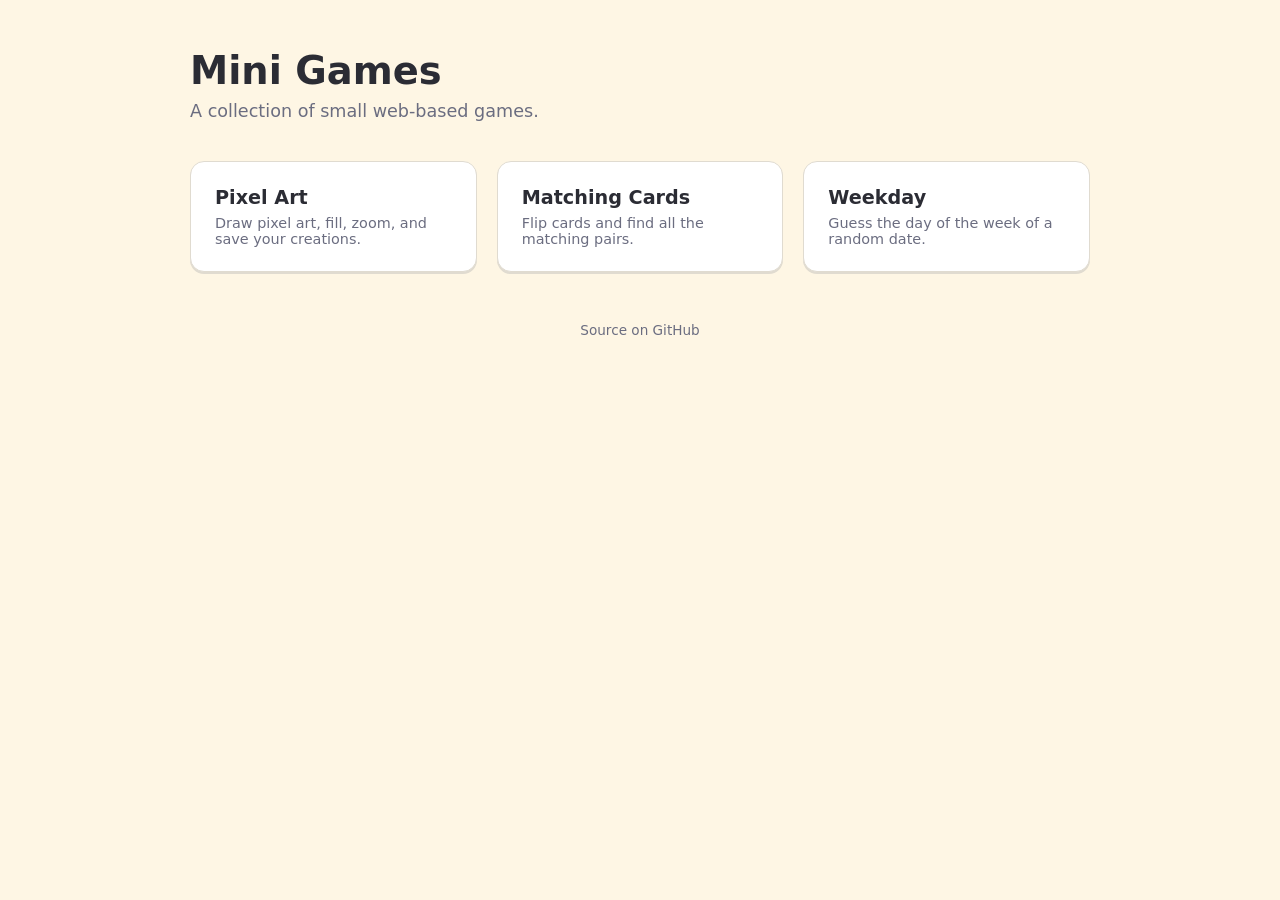
<file: index.html>
<!doctype html>
<html lang="en">
<head>
<meta charset="UTF-8">
<meta name="viewport" content="width=device-width, initial-scale=1.0">
<title>Mini Games</title>
<link rel="stylesheet" href="styles.css">
</head>
<body>
<div class="wrap">
  <h1>Mini Games</h1>
  <p class="intro">A collection of small web-based games.</p>

  <ul class="games">
    <li>
      <a class="game-card" href="./pixel-art">
        <h2>Pixel Art</h2>
        <p>Draw pixel art, fill, zoom, and save your creations.</p>
      </a>
    </li>
    <li>
      <a class="game-card" href="./matching-cards">
        <h2>Matching Cards</h2>
        <p>Flip cards and find all the matching pairs.</p>
      </a>
    </li>
    <li>
      <a class="game-card" href="./weekday">
        <h2>Weekday</h2>
        <p>Guess the day of the week of a random date.</p>
      </a>
    </li>
  </ul>

  <footer class="site-footer">
    <a href="https://github.com/mugnozzo/mini-games">Source on GitHub</a>
  </footer>
</div>
</body>
</html>
</file>
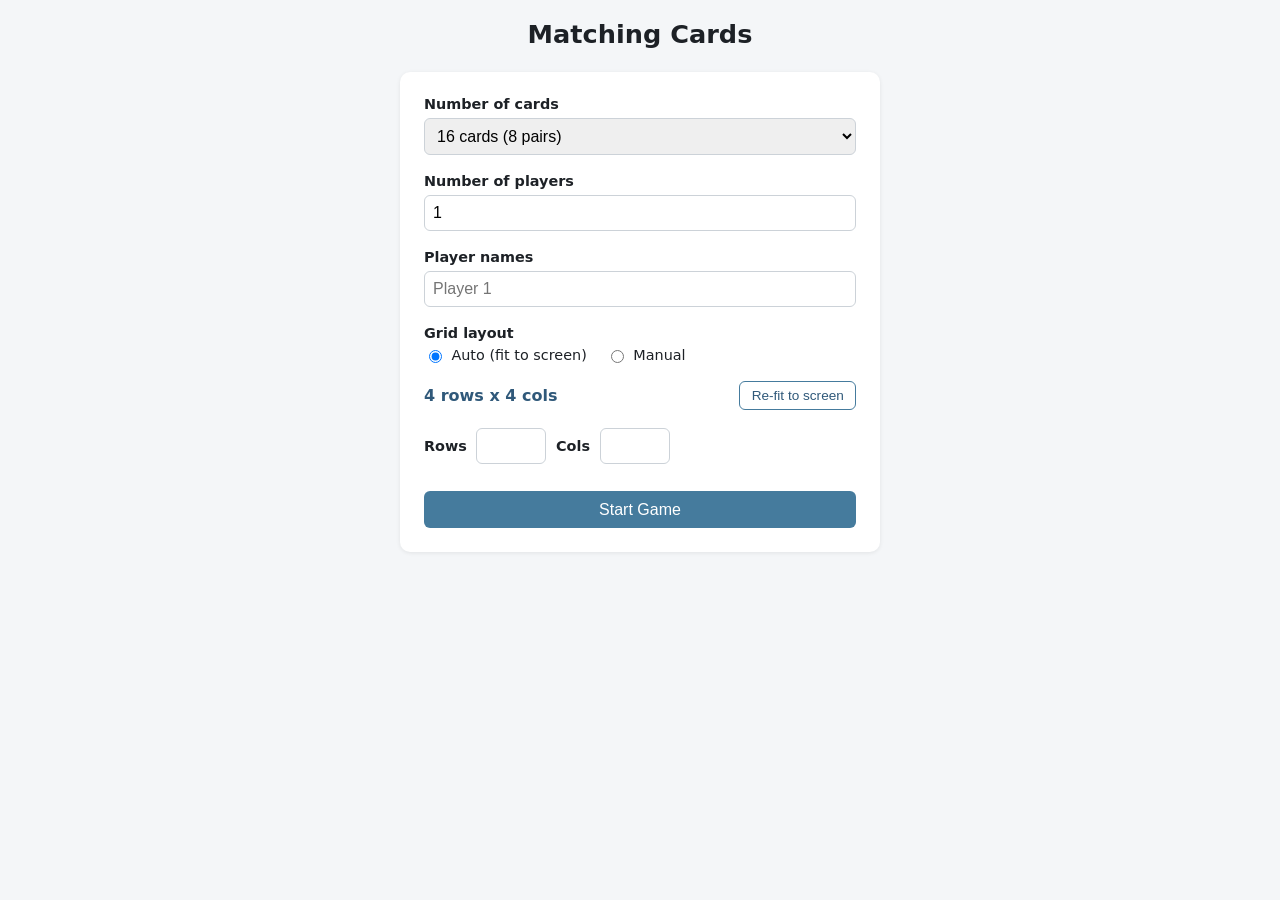
<file: matching-cards/index.html>
<!DOCTYPE html>
<html lang="en">
<head>
<meta charset="UTF-8">
<meta name="viewport" content="width=device-width, initial-scale=1.0">
<title>Matching Cards</title>
<link rel="stylesheet" href="style.css">
</head>
<body>

<header class="app-header">
  <h1>Matching Cards</h1>
</header>

<main>

  <!-- ===== SETUP SCREEN ===== -->
  <section id="setup-screen" class="screen">
    <form id="setup-form">

      <div class="field">
        <label for="cardCountSelect">Number of cards</label>
        <select id="cardCountSelect"></select>
      </div>

      <div class="field">
        <label for="playerCountInput">Number of players</label>
        <input type="number" id="playerCountInput" min="1" max="6" value="1">
      </div>

      <div class="field" id="playerNamesField">
        <label>Player names</label>
        <div id="playerNamesList"></div>
      </div>

      <div class="field">
        <label>Grid layout</label>
        <div class="radio-row">
          <label><input type="radio" name="gridMode" value="auto" checked> Auto (fit to screen)</label>
          <label><input type="radio" name="gridMode" value="manual"> Manual</label>
        </div>
      </div>

      <div class="field" id="autoGridField">
        <span id="autoGridDisplay" class="grid-readout"></span>
        <button type="button" id="refitButton">Re-fit to screen</button>
      </div>

      <div class="field hidden" id="manualGridField">
        <label for="manualRows">Rows</label>
        <input type="number" id="manualRows" min="1">
        <label for="manualCols">Cols</label>
        <input type="number" id="manualCols" min="1">
        <span id="manualGridError" class="error-text"></span>
      </div>

      <button type="submit" id="startGameButton">Start Game</button>
    </form>
  </section>

  <!-- ===== GAME SCREEN ===== -->
  <section id="game-screen" class="screen hidden">
    <div class="game-bar">
      <div id="timerDisplay" class="timer">00:00</div>
      <div id="scoreboard" class="scoreboard"></div>
    </div>
    <div id="game-board" class="game-board"></div>
  </section>

  <!-- ===== END SCREEN ===== -->
  <section id="end-screen" class="screen hidden">
    <h2 id="endTitle"></h2>
    <table id="summaryTable" class="summary-table">
      <thead>
        <tr><th>Player</th><th>Matches</th><th>Wrong tries</th><th>Total tries</th></tr>
      </thead>
      <tbody id="summaryTableBody"></tbody>
    </table>
    <p id="elapsedTimeSummary"></p>
    <button type="button" id="playAgainButton">Play Again</button>
  </section>

</main>

<script defer src="script.js"></script>
</body>
</html>
</file>
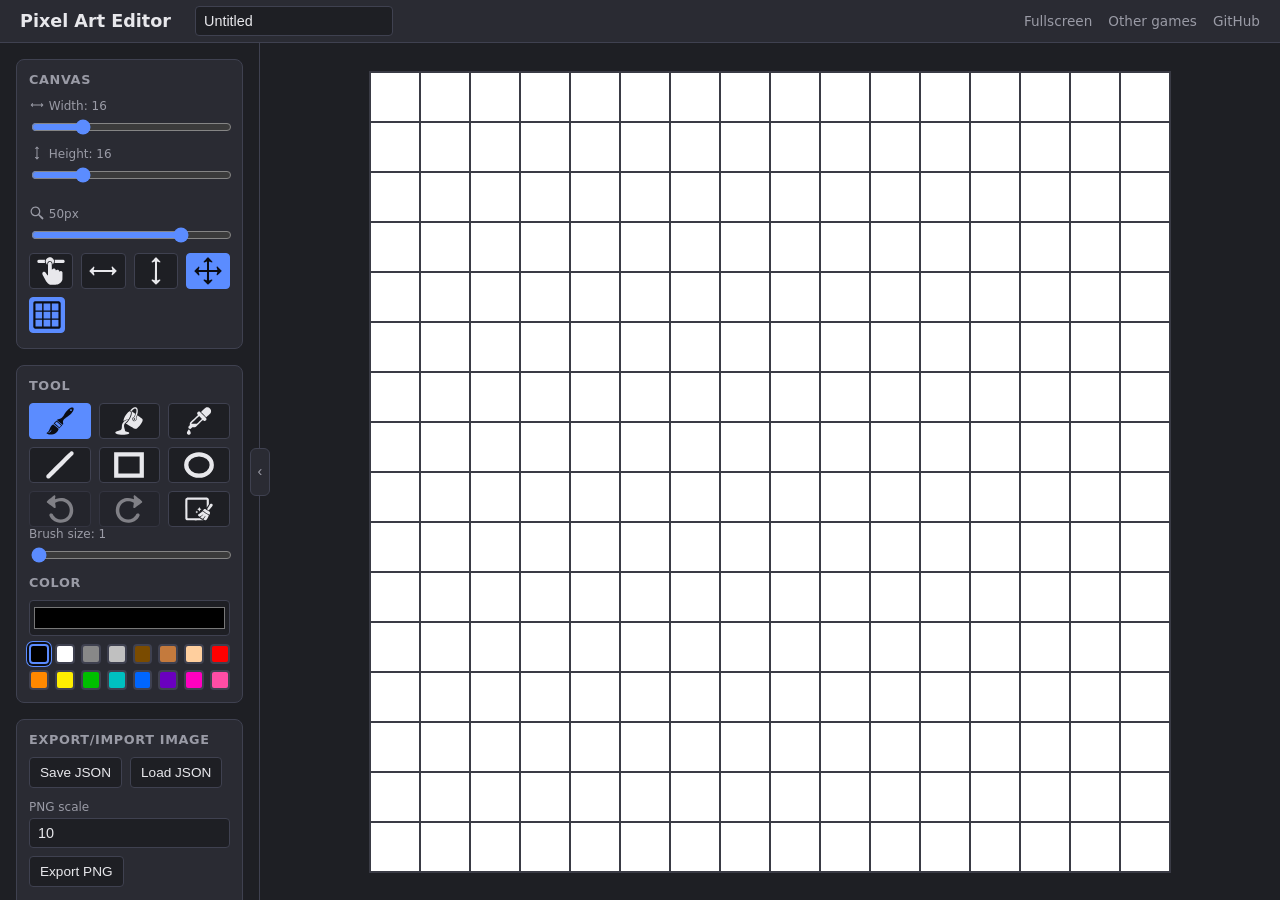
<file: pixel-art/index.html>
<!doctype html>
<html lang="en">
<head>
<meta charset="UTF-8">
<meta name="viewport" content="width=device-width, initial-scale=1.0">
<title>Pixel Art Editor</title>
<link rel="stylesheet" href="styles.css">
</head>
<body>
<div class="app">
  <header class="topbar">
    <h1>Pixel Art Editor</h1>
    <div class="field">
      <input type="text" id="title-input" value="Untitled" maxlength="60" aria-label="Title" placeholder="Title">
    </div>
    <nav class="header-links">
      <button type="button" id="fullscreen-toggle" class="other-games-link link-btn" aria-pressed="false">Fullscreen</button>
      <a class="other-games-link" href="../index.html">Other games</a>
      <a class="other-games-link" href="https://github.com/mugnozzo/mini-games">GitHub</a>
    </nav>
  </header>

  <div class="layout">
    <aside class="sidebar" id="sidebar">
      <section class="panel">
        <h2>Canvas</h2>
        <div class="field-column">
          <div class="field">
            <label for="width-input"><span class="icon icon-fit-width" aria-hidden="true"></span> Width: <span id="width-value">16</span></label>
            <input type="range" id="width-input" min="1" max="64" step="1" value="16">
          </div>
          <div class="field">
            <label for="height-input"><span class="icon icon-fit-height" aria-hidden="true"></span> Height: <span id="height-value">16</span></label>
            <input type="range" id="height-input" min="1" max="64" step="1" value="16">
          </div>
        </div>
        <p class="hint" id="size-hint"></p>
        <div class="field">
          <label for="zoom-slider"><span class="icon icon-zoom" aria-hidden="true"></span> <span id="zoom-value">16px</span></label>
          <input type="range" id="zoom-slider" min="4" max="64" step="1" value="16" aria-label="Zoom, cell size in pixels">
        </div>
        <div class="toolbar" id="zoom-mode-toolbar">
          <button type="button" class="zoom-mode-btn icon-btn" id="zoom-manual-btn" data-mode="manual" aria-pressed="false" title="Manual zoom" aria-label="Manual zoom"><span class="icon icon-manual-slider" aria-hidden="true"></span></button>
          <button type="button" class="zoom-mode-btn icon-btn" id="fit-width-btn" data-mode="fit-width" aria-pressed="false" title="Fit width" aria-label="Fit width"><span class="icon icon-fit-width" aria-hidden="true"></span></button>
          <button type="button" class="zoom-mode-btn icon-btn" id="fit-height-btn" data-mode="fit-height" aria-pressed="false" title="Fit height" aria-label="Fit height"><span class="icon icon-fit-height" aria-hidden="true"></span></button>
          <button type="button" class="zoom-mode-btn icon-btn active" id="fit-contain-btn" data-mode="contain" aria-pressed="true" title="Contain" aria-label="Contain"><span class="icon icon-contain" aria-hidden="true"></span></button>
        </div>
        <button type="button" id="toggle-grid-btn" class="icon-btn toggle-grid-btn active" aria-pressed="true" title="Toggle grid lines" aria-label="Toggle grid lines"><span class="icon icon-toggle-grid" aria-hidden="true"></span></button>
      </section>

      <section class="panel">
        <h2>Tool</h2>
        <div class="toolbar" id="tool-toolbar">
          <button type="button" class="tool-btn icon-btn active" data-tool="paint" aria-pressed="true" title="Paint" aria-label="Paint"><span class="icon icon-brush" aria-hidden="true"></span></button>
          <button type="button" class="tool-btn icon-btn" data-tool="fill" aria-pressed="false" title="Fill" aria-label="Fill"><span class="icon icon-fill" aria-hidden="true"></span></button>
          <button type="button" class="tool-btn icon-btn" data-tool="picker" aria-pressed="false" title="Pick color" aria-label="Pick color"><span class="icon icon-color-picker" aria-hidden="true"></span></button>
          <button type="button" class="tool-btn icon-btn" data-tool="line" aria-pressed="false" title="Line" aria-label="Line"><span class="icon icon-draw-line" aria-hidden="true"></span></button>
          <button type="button" class="tool-btn icon-btn" data-tool="rectangle" aria-pressed="false" title="Rectangle" aria-label="Rectangle"><span class="icon icon-rectangle" aria-hidden="true"></span></button>
          <button type="button" class="tool-btn icon-btn" data-tool="ellipse" aria-pressed="false" title="Ellipse" aria-label="Ellipse"><span class="icon icon-ellipse" aria-hidden="true"></span></button>
          <button type="button" id="undo-btn" class="icon-btn" aria-label="Undo" title="Undo" disabled><span class="icon icon-undo" aria-hidden="true"></span></button>
          <button type="button" id="redo-btn" class="icon-btn" aria-label="Redo" title="Redo" disabled><span class="icon icon-redo" aria-hidden="true"></span></button>
          <button type="button" id="clear-btn" class="icon-btn" title="Clear All" aria-label="Clear All"><span class="icon icon-clear-screen" aria-hidden="true"></span></button>
        </div>
        <div class="field">
          <label for="brush-slider">Brush size: <span id="brush-value">1</span></label>
          <input type="range" id="brush-slider" min="1" max="8" step="1" value="1">
        </div>
        <h2>Color</h2>
        <div class="field">
          <input type="color" id="color-picker" value="#000000">
        </div>
        <div class="swatches" id="swatches"></div>
        <h2 id="used-palette-heading" hidden>Current palette</h2>
        <div class="used-palette" id="used-palette" hidden>
          <div class="swatches" id="used-swatches"></div>
          <button type="button" id="used-palette-toggle" class="palette-toggle" aria-expanded="false" hidden>Expand</button>
        </div>
      </section>

      <section class="panel">
        <h2>Export/import image</h2>
        <div class="toolbar">
          <button type="button" id="save-json-btn">Save JSON</button>
          <button type="button" id="load-json-btn">Load JSON</button>
        </div>
        <input type="file" id="load-json-input" accept=".json,application/json" hidden>
        <p class="hint" id="file-error" role="alert"></p>
        <div class="field">
          <label for="scale-input">PNG scale</label>
          <input type="number" id="scale-input" min="1" max="32" step="1" value="10">
        </div>
        <button type="button" id="export-png-btn">Export PNG</button>
        <h2>Import image</h2>
        <div class="field">
          <label for="import-max-size-input">Max size: <span id="import-max-size-value">64</span></label>
          <input type="range" id="import-max-size-input" min="1" max="64" step="1" value="64">
        </div>
        <button type="button" id="import-image-btn">Import Image</button>
        <input type="file" id="import-image-input" accept="image/*" hidden>
        <p class="hint">Resizes the canvas to fit the image (longer side = max size), then pixelizes it.</p>
        <p class="hint" id="image-error" role="alert"></p>
      </section>
    </aside>

    <button type="button" id="sidebar-toggle" class="sidebar-toggle" aria-expanded="true" aria-controls="sidebar" aria-label="Collapse sidebar">‹</button>

    <main class="canvas-area" id="canvas-area">
      <div id="grid" class="grid" style="--cols: 16;"></div>
    </main>
  </div>
</div>

<script src="js/state.js"></script>
<script src="js/grid.js"></script>
<script src="js/zoom.js"></script>
<script src="js/palette.js"></script>
<script src="js/tools.js"></script>
<script src="js/history.js"></script>
<script src="js/fileio.js"></script>
<script src="js/imageimport.js"></script>
<script src="js/app.js"></script>
</body>
</html>
</file>
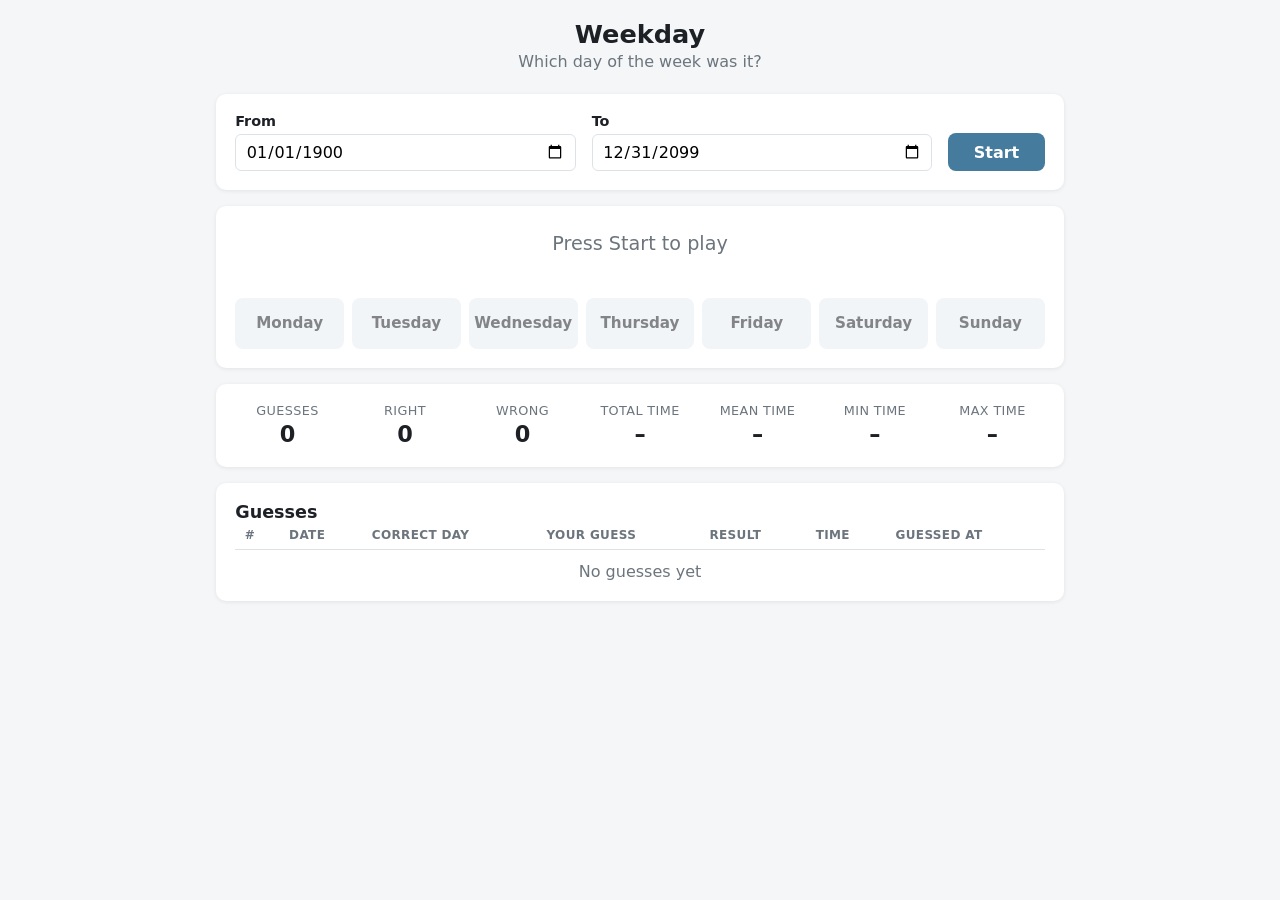
<file: weekday/index.html>
<!DOCTYPE html>
<html lang="en">
<head>
<meta charset="UTF-8">
<meta name="viewport" content="width=device-width, initial-scale=1.0">
<title>Weekday</title>
<link rel="stylesheet" href="style.css">
</head>
<body>

<header class="app-header">
  <h1>Weekday</h1>
  <p class="subtitle">Which day of the week was it?</p>
</header>

<main>

  <!-- ===== SETUP ROW ===== -->
  <section class="panel setup">
    <div class="field">
      <label for="fromDate">From</label>
      <input type="date" id="fromDate">
    </div>
    <div class="field">
      <label for="toDate">To</label>
      <input type="date" id="toDate">
    </div>
    <button type="button" id="startEndButton" class="start">Start</button>
    <button type="button" id="exportButton" hidden>Export JSON</button>
    <span id="rangeError" class="error-text"></span>
  </section>

  <!-- ===== QUESTION ===== -->
  <section class="panel question">
    <div id="dateDisplay" class="date-display">Press Start to play</div>
    <div id="feedback" class="feedback" aria-live="polite"></div>
    <div id="weekdayButtons" class="weekday-buttons"></div>
  </section>

  <!-- ===== STATS ===== -->
  <section class="panel">
    <dl class="stats">
      <div><dt>Guesses</dt><dd id="statGuesses">0</dd></div>
      <div><dt>Right</dt><dd id="statRight">0</dd></div>
      <div><dt>Wrong</dt><dd id="statWrong">0</dd></div>
      <div><dt>Total time</dt><dd id="statTotal">–</dd></div>
      <div><dt>Mean time</dt><dd id="statMean">–</dd></div>
      <div><dt>Min time</dt><dd id="statMin">–</dd></div>
      <div><dt>Max time</dt><dd id="statMax">–</dd></div>
    </dl>
  </section>

  <!-- ===== GUESS LOG ===== -->
  <section class="panel">
    <h2 class="panel-title">Guesses</h2>
    <p id="logRange" class="log-range"></p>
    <div class="table-scroll">
      <table class="log-table">
        <thead>
          <tr><th>#</th><th>Date</th><th>Correct day</th><th>Your guess</th><th>Result</th><th>Time</th><th>Guessed at</th></tr>
        </thead>
        <tbody id="logBody"></tbody>
      </table>
    </div>
    <p id="logEmpty" class="log-empty">No guesses yet</p>
  </section>

</main>

<script defer src="script.js"></script>
</body>
</html>
</file>
<file: styles.css>
:root {
  --bg: #fef6e4;
  --card-bg: #ffffff;
  --text: #2b2c34;
  --text-dim: #6b6d80;
  --border: #e0dbd0;
  --accent: #f582ae;
  --accent-2: #8bd3dd;
}

* {
  box-sizing: border-box;
}

body {
  margin: 0;
  min-height: 100vh;
  font-family: system-ui, -apple-system, "Segoe UI", Roboto, sans-serif;
  background: var(--bg);
  color: var(--text);
  padding: 48px 20px;
}

.wrap {
  max-width: 900px;
  margin: 0 auto;
}

h1 {
  font-size: 2.4rem;
  margin: 0 0 8px;
}

p.intro {
  color: var(--text-dim);
  margin: 0 0 40px;
  font-size: 1.1rem;
}

.games {
  list-style: none;
  margin: 0;
  padding: 0;
  display: grid;
  grid-template-columns: repeat(auto-fill, minmax(220px, 1fr));
  gap: 20px;
}

.games li {
  margin: 0;
}

.game-card {
  display: block;
  background: var(--card-bg);
  border: 1px solid var(--border);
  border-radius: 14px;
  padding: 24px;
  text-decoration: none;
  color: inherit;
  transition: transform 0.15s ease, box-shadow 0.15s ease;
  box-shadow: 0 2px 0 var(--border);
}

.game-card:hover {
  transform: translateY(-3px);
  box-shadow: 0 6px 16px rgba(0, 0, 0, 0.12);
  border-color: var(--accent);
}

.game-card h2 {
  margin: 0 0 6px;
  font-size: 1.2rem;
}

.game-card p {
  margin: 0;
  color: var(--text-dim);
  font-size: 0.9rem;
}

.site-footer {
  margin-top: 48px;
  text-align: center;
}

.site-footer a {
  color: var(--text-dim);
  font-size: 0.85rem;
  text-decoration: none;
}

.site-footer a:hover {
  color: var(--accent);
  text-decoration: underline;
}
</file>
<file: matching-cards/style.css>
:root {
  --bg: #f4f6f8;
  --surface: #ffffff;
  --text: #1d2126;
  --muted: #6c757d;
  --accent: #457b9d;
  --accent-dark: #30597a;
  --card-back: #457b9d;
  --error: #e63946;
  --radius: 10px;
}

* {
  box-sizing: border-box;
}

body {
  margin: 0;
  font-family: system-ui, -apple-system, "Segoe UI", Roboto, sans-serif;
  background: var(--bg);
  color: var(--text);
}

.app-header {
  text-align: center;
  padding: 1.2rem 1rem 0.4rem;
}

.app-header h1 {
  margin: 0;
  font-size: 1.6rem;
}

main {
  max-width: 900px;
  margin: 0 auto;
  padding: 1rem;
}

.screen.hidden {
  display: none;
}

/* ---------- Setup screen ---------- */

#setup-form {
  background: var(--surface);
  border-radius: var(--radius);
  padding: 1.5rem;
  box-shadow: 0 1px 4px rgba(0, 0, 0, 0.08);
  display: flex;
  flex-direction: column;
  gap: 1.1rem;
  max-width: 480px;
  margin: 0 auto;
}

.field {
  display: flex;
  flex-direction: column;
  gap: 0.4rem;
}

.field label {
  font-weight: 600;
  font-size: 0.9rem;
}

select,
input[type="number"],
input[type="text"] {
  padding: 0.5rem;
  border: 1px solid #ccd2d8;
  border-radius: 6px;
  font-size: 1rem;
}

.radio-row {
  display: flex;
  gap: 1.2rem;
  font-weight: 400;
}

.radio-row label {
  display: flex;
  align-items: center;
  gap: 0.4rem;
  font-weight: 400;
}

#playerNamesList {
  display: flex;
  flex-direction: column;
  gap: 0.5rem;
}

#autoGridField {
  flex-direction: row;
  align-items: center;
  justify-content: space-between;
}

.grid-readout {
  font-weight: 600;
  color: var(--accent-dark);
}

#manualGridField {
  flex-direction: row;
  align-items: center;
  gap: 0.6rem;
  flex-wrap: wrap;
}

#manualGridField input[type="number"] {
  width: 70px;
}

.error-text {
  color: var(--error);
  font-size: 0.85rem;
  flex-basis: 100%;
}

button {
  cursor: pointer;
  border: none;
  border-radius: 6px;
  padding: 0.6rem 1rem;
  font-size: 1rem;
  background: var(--accent);
  color: white;
  transition: background 0.15s;
}

button:hover {
  background: var(--accent-dark);
}

button:disabled {
  background: #b7bec4;
  cursor: not-allowed;
}

button[type="button"]#refitButton {
  background: var(--surface);
  color: var(--accent-dark);
  border: 1px solid var(--accent);
  padding: 0.4rem 0.7rem;
  font-size: 0.85rem;
}

/* ---------- Game screen ---------- */

.game-bar {
  display: flex;
  justify-content: space-between;
  align-items: center;
  flex-wrap: wrap;
  gap: 0.6rem;
  margin-bottom: 1rem;
}

.timer {
  font-size: 1.3rem;
  font-weight: 700;
  color: var(--accent-dark);
}

.scoreboard {
  display: flex;
  gap: 0.8rem;
  flex-wrap: wrap;
}

.score-pill {
  background: var(--surface);
  border-radius: 20px;
  padding: 0.35rem 0.9rem;
  font-size: 0.85rem;
  box-shadow: 0 1px 3px rgba(0, 0, 0, 0.08);
}

.score-pill.current {
  background: var(--accent);
  color: white;
  font-weight: 700;
}

.game-board {
  display: grid;
  gap: var(--gap, 8px);
  justify-content: center;
  align-content: center;
}

.card {
  width: 100%;
  height: 100%;
  perspective: 800px;
}

.card-inner {
  position: relative;
  width: 100%;
  height: 100%;
  transform-style: preserve-3d;
  transition: transform 0.4s;
  cursor: pointer;
}

.card.flipped .card-inner,
.card.matched .card-inner {
  transform: rotateY(180deg);
}

.card.matched {
  opacity: 0.55;
}

.card-face {
  position: absolute;
  inset: 0;
  display: flex;
  align-items: center;
  justify-content: center;
  border-radius: 8px;
  backface-visibility: hidden;
  box-shadow: 0 1px 3px rgba(0, 0, 0, 0.15);
}

.card-back {
  background: var(--card-back);
}

.card-back::after {
  content: "?";
  color: rgba(255, 255, 255, 0.85);
  font-size: clamp(1rem, 4vmin, 2rem);
  font-weight: 700;
}

.card-front {
  background: var(--surface);
  transform: rotateY(180deg);
  padding: 12%;
}

.card-front img {
  width: 100%;
  height: 100%;
}

/* ---------- End screen ---------- */

#end-screen {
  background: var(--surface);
  border-radius: var(--radius);
  padding: 1.5rem;
  box-shadow: 0 1px 4px rgba(0, 0, 0, 0.08);
  max-width: 560px;
  margin: 0 auto;
  text-align: center;
}

.summary-table {
  width: 100%;
  border-collapse: collapse;
  margin: 1rem 0;
}

.summary-table th,
.summary-table td {
  padding: 0.5rem;
  border-bottom: 1px solid #e3e6e9;
  text-align: center;
}

@media (max-width: 600px) {
  #manualGridField {
    flex-direction: column;
    align-items: stretch;
  }

  .game-bar {
    flex-direction: column;
    align-items: flex-start;
  }
}
</file>
<file: pixel-art/styles.css>
:root {
  --bg: #1e1f24;
  --panel-bg: #2a2b33;
  --border: #3f4150;
  --text: #e8e8ec;
  --text-dim: #9a9ba6;
  --accent: #5b8cff;
  --accent-text: #0b0d14;
  --cell-border: #3a3b45;
}

* {
  box-sizing: border-box;
}

html, body {
  height: 100%;
}

body {
  margin: 0;
  font-family: system-ui, -apple-system, "Segoe UI", Roboto, sans-serif;
  background: var(--bg);
  color: var(--text);
}

.app {
  display: flex;
  flex-direction: column;
  height: 100vh;
}

.topbar {
  display: flex;
  flex-wrap: wrap;
  align-items: center;
  gap: 10px 24px;
  padding: 6px 20px;
  border-bottom: 1px solid var(--border);
  background: var(--panel-bg);
}

.topbar h1 {
  font-size: 1.1rem;
  margin: 0;
  white-space: nowrap;
  flex-shrink: 0;
}

.topbar .field {
  min-width: 0;
  margin-bottom: 0;
}

.header-links {
  margin-left: auto;
  display: flex;
  align-items: center;
  gap: 16px;
}

.link-btn {
  background: none;
  border: none;
  padding: 0;
  font: inherit;
  cursor: pointer;
}

.other-games-link {
  color: var(--text-dim);
  font-size: 0.85rem;
  text-decoration: none;
  white-space: nowrap;
}

.other-games-link:hover {
  color: var(--accent);
  text-decoration: underline;
}

.layout {
  display: flex;
  flex: 1;
  min-height: 0;
  position: relative;
}

.sidebar-toggle {
  position: absolute;
  top: 50%;
  left: 260px;
  transform: translate(-50%, -50%);
  width: 20px;
  height: 48px;
  padding: 0;
  display: flex;
  align-items: center;
  justify-content: center;
  border-radius: 6px;
  background: var(--panel-bg);
  color: var(--text-dim);
  font-size: 0.9rem;
  line-height: 1;
  z-index: 5;
  transition: left 0.2s ease;
}

.sidebar-toggle:hover {
  color: var(--accent);
  border-color: var(--accent);
}

.sidebar.collapsed + .sidebar-toggle {
  /* Half the handle's own width (20px), so centering lands it flush against the
     left edge instead of straddling x=0 with half the tab off-screen. */
  left: 10px;
}

.sidebar.no-transition + .sidebar-toggle {
  transition: none;
}

.sidebar {
  width: 260px;
  flex-shrink: 0;
  padding: 16px;
  border-right: 1px solid var(--border);
  overflow-y: auto;
  overflow-x: hidden;
  display: flex;
  flex-direction: column;
  gap: 16px;
  transition: width 0.2s ease, padding 0.2s ease, border-color 0.2s ease;
}

.sidebar.collapsed {
  width: 0;
  padding: 0;
  border-right-color: transparent;
}

.sidebar.no-transition {
  transition: none;
}

.panel {
  background: var(--panel-bg);
  border: 1px solid var(--border);
  border-radius: 8px;
  padding: 12px;
}

.panel h2 {
  font-size: 0.8rem;
  text-transform: uppercase;
  letter-spacing: 0.05em;
  color: var(--text-dim);
  margin: 10px 0;
}

.panel h2:first-child {
  margin: 0 0 10px;
}

.field {
  display: flex;
  flex-direction: column;
  gap: 4px;
  margin-bottom: 8px;
}

.field label {
  font-size: 0.75rem;
  color: var(--text-dim);
}

.field-row {
  display: flex;
  gap: 8px;
}

input[type="text"],
input[type="number"] {
  background: var(--bg);
  border: 1px solid var(--border);
  color: var(--text);
  border-radius: 4px;
  padding: 6px 8px;
  font-size: 0.9rem;
  width: 100%;
  min-width: 0;
}

input[type="range"] {
  width: 100%;
  accent-color: var(--accent);
}

input[type="color"] {
  width: 100%;
  height: 36px;
  background: var(--bg);
  border: 1px solid var(--border);
  border-radius: 4px;
  padding: 2px;
}

button {
  background: var(--bg);
  border: 1px solid var(--border);
  color: var(--text);
  border-radius: 4px;
  padding: 7px 10px;
  font-size: 0.85rem;
  cursor: pointer;
}

button:hover:not(:disabled) {
  border-color: var(--accent);
}

button:disabled {
  opacity: 0.45;
  cursor: not-allowed;
}

.toolbar {
  display: flex;
  gap: 8px;
}

.icon {
  display: inline-block;
  width: 16px;
  height: 16px;
  background-color: currentColor;
  mask-repeat: no-repeat;
  mask-position: center;
  mask-size: contain;
  -webkit-mask-repeat: no-repeat;
  -webkit-mask-position: center;
  -webkit-mask-size: contain;
  vertical-align: -3px;
}

.icon-btn {
  display: inline-flex;
  align-items: center;
  justify-content: center;
  width: 36px;
  height: 36px;
  padding: 0;
}

.icon-btn .icon {
  width: 100%;
  height: 100%;
}

.icon-brush         { mask-image: url('../images/icons/brush.svg'); -webkit-mask-image: url('../images/icons/brush.svg'); }
.icon-fill           { mask-image: url('../images/icons/fill.svg'); -webkit-mask-image: url('../images/icons/fill.svg'); }
.icon-draw-line      { mask-image: url('../images/icons/draw-line.svg'); -webkit-mask-image: url('../images/icons/draw-line.svg'); }
.icon-rectangle      { mask-image: url("data:image/svg+xml,%3Csvg xmlns='http://www.w3.org/2000/svg' viewBox='0 0 16 16'%3E%3Crect x='2' y='3' width='12' height='10' fill='none' stroke='black' stroke-width='2'/%3E%3C/svg%3E"); -webkit-mask-image: url("data:image/svg+xml,%3Csvg xmlns='http://www.w3.org/2000/svg' viewBox='0 0 16 16'%3E%3Crect x='2' y='3' width='12' height='10' fill='none' stroke='black' stroke-width='2'/%3E%3C/svg%3E"); }
.icon-ellipse        { mask-image: url("data:image/svg+xml,%3Csvg xmlns='http://www.w3.org/2000/svg' viewBox='0 0 16 16'%3E%3Cellipse cx='8' cy='8' rx='6' ry='5' fill='none' stroke='black' stroke-width='2'/%3E%3C/svg%3E"); -webkit-mask-image: url("data:image/svg+xml,%3Csvg xmlns='http://www.w3.org/2000/svg' viewBox='0 0 16 16'%3E%3Cellipse cx='8' cy='8' rx='6' ry='5' fill='none' stroke='black' stroke-width='2'/%3E%3C/svg%3E"); }
.icon-toggle-grid    { mask-image: url('../images/icons/toggle-grid.svg'); -webkit-mask-image: url('../images/icons/toggle-grid.svg'); }
.icon-color-picker   { mask-image: url('../images/icons/color-picker.svg'); -webkit-mask-image: url('../images/icons/color-picker.svg'); }
.icon-clear-screen   { mask-image: url('../images/icons/clear-screen.svg'); -webkit-mask-image: url('../images/icons/clear-screen.svg'); }
.icon-manual-slider  { mask-image: url('../images/icons/manual-slider.svg'); -webkit-mask-image: url('../images/icons/manual-slider.svg'); }
.icon-fit-width      { mask-image: url('../images/icons/fit-width.svg'); -webkit-mask-image: url('../images/icons/fit-width.svg'); }
.icon-fit-height     { mask-image: url('../images/icons/fit-height.svg'); -webkit-mask-image: url('../images/icons/fit-height.svg'); }
.icon-contain        { mask-image: url('../images/icons/contain.svg'); -webkit-mask-image: url('../images/icons/contain.svg'); }
.icon-undo           { mask-image: url('../images/icons/undo.svg'); -webkit-mask-image: url('../images/icons/undo.svg'); }
.icon-redo           { mask-image: url('../images/icons/redo.svg'); -webkit-mask-image: url('../images/icons/redo.svg'); }
.icon-zoom           { mask-image: url('../images/icons/zoom.svg'); -webkit-mask-image: url('../images/icons/zoom.svg'); }

.tool-btn.active,
.zoom-mode-btn.active,
.toggle-grid-btn.active {
  background: var(--accent);
  border-color: var(--accent);
  color: var(--accent-text);
  font-weight: 600;
}

.toggle-grid-btn {
  margin-top: 8px;
}

#tool-toolbar {
  display: grid;
  grid-template-columns: repeat(3, 1fr);
}

#zoom-mode-toolbar {
  display: grid;
  grid-template-columns: repeat(4, 1fr);
}

#tool-toolbar .icon-btn,
#zoom-mode-toolbar .icon-btn {
  width: auto;
}

.hint {
  font-size: 0.75rem;
  color: var(--text-dim);
  margin: 0;
  min-height: 1em;
}

#file-error {
  color: #ff8080;
}

hr {
  border: none;
  border-top: 1px solid var(--border);
  margin: 12px 0;
}

.swatches {
  display: grid;
  grid-template-columns: repeat(8, 1fr);
  gap: 6px;
}

.swatch {
  width: 100%;
  aspect-ratio: 1;
  padding: 0;
  border-radius: 4px;
  border: 2px solid var(--border);
}

.swatch.active {
  border-color: var(--accent);
  box-shadow: 0 0 0 2px var(--accent-text), 0 0 0 3px var(--accent);
}

.used-palette #used-swatches {
  max-height: var(--used-collapsed-height, none);
  overflow: hidden;
}

.used-palette.expanded #used-swatches {
  max-height: none;
}

.palette-toggle {
  width: 100%;
  margin-top: 6px;
  font-size: 0.75rem;
  color: var(--text-dim);
}

.canvas-area {
  flex: 1;
  display: flex;
  align-items: safe center;
  justify-content: safe center;
  padding: 24px;
  overflow: auto;
}

.grid {
  display: grid;
  grid-template-columns: repeat(var(--cols), var(--cell-size, 16px));
  border: 1px solid var(--cell-border);
  background: #ffffff;
  width: max-content;
  flex-shrink: 0;
  touch-action: none;
  user-select: none;
}

.cell {
  width: var(--cell-size, 16px);
  height: var(--cell-size, 16px);
  outline: 1px solid var(--cell-border);
  outline-offset: -1px;
}

.grid.hide-grid-lines .cell {
  outline: none;
}

.cell:hover {
  outline: 1px solid var(--accent);
  outline-offset: -1px;
}

.grid.hide-grid-lines .cell:hover {
  outline: 1px solid var(--accent);
  outline-offset: -1px;
}

.grid.crosshair-cursor .cell {
  cursor: crosshair;
}
</file>
<file: weekday/style.css>
:root {
  --bg: #f4f6f8;
  --surface: #ffffff;
  --text: #1d2126;
  --muted: #6c757d;
  --accent: #457b9d;
  --accent-dark: #30597a;
  --right: #2a9d8f;
  --wrong: #e63946;
  --border: #dde2e7;
  --radius: 10px;
}

* {
  box-sizing: border-box;
}

body {
  margin: 0;
  font-family: system-ui, -apple-system, "Segoe UI", Roboto, sans-serif;
  background: var(--bg);
  color: var(--text);
}

.app-header {
  text-align: center;
  padding: 1.2rem 1rem 0.4rem;
}

.app-header h1 {
  margin: 0;
  font-size: 1.6rem;
}

.subtitle {
  margin: 0.2rem 0 0;
  color: var(--muted);
}

main {
  max-width: 880px;
  margin: 0 auto;
  padding: 1rem;
  display: flex;
  flex-direction: column;
  gap: 1rem;
}

.panel {
  background: var(--surface);
  border-radius: var(--radius);
  padding: 1.2rem;
  box-shadow: 0 1px 4px rgba(0, 0, 0, 0.08);
}

/* ---------- Setup row ---------- */

.setup {
  display: flex;
  flex-wrap: wrap;
  align-items: flex-end;
  gap: 1rem;
}

.field {
  display: flex;
  flex-direction: column;
  gap: 0.3rem;
  flex: 1 1 140px;
}

.field label {
  font-weight: 600;
  font-size: 0.9rem;
}

input[type="date"] {
  font: inherit;
  padding: 0.45rem 0.6rem;
  border: 1px solid var(--border);
  border-radius: 6px;
}

button {
  font: inherit;
  cursor: pointer;
  border: none;
  border-radius: 8px;
}

button:disabled {
  cursor: default;
  opacity: 0.55;
}

#startEndButton {
  padding: 0.6rem 1.6rem;
  font-weight: 600;
  color: #fff;
  background: var(--accent);
}

#startEndButton:hover {
  background: var(--accent-dark);
}

#startEndButton.end {
  background: var(--wrong);
}

#exportButton {
  padding: 0.5rem 1.2rem;
  font-weight: 600;
  color: var(--accent);
  background: transparent;
  border: 2px solid var(--accent);
}

#exportButton:hover {
  color: #fff;
  background: var(--accent);
}

[hidden] {
  display: none !important;
}

.error-text {
  color: var(--wrong);
  font-size: 0.9rem;
  flex-basis: 100%;
}

.error-text:empty {
  display: none;
}

/* ---------- Question ---------- */

.question {
  text-align: center;
}

.date-display {
  font-size: 2rem;
  font-weight: 700;
  margin: 0.4rem 0;
}

.date-display.idle {
  font-size: 1.2rem;
  font-weight: 400;
  color: var(--muted);
}

.feedback {
  min-height: 1.5em;
  font-weight: 600;
  margin-bottom: 0.8rem;
}

.feedback.right {
  color: var(--right);
}

.feedback.wrong {
  color: var(--wrong);
}

.weekday-buttons {
  display: grid;
  grid-template-columns: repeat(7, 1fr);
  gap: 0.5rem;
}

@media (max-width: 900px) {
  .weekday-buttons {
    grid-template-columns: repeat(4, 1fr);
  }
}

@media (max-width: 600px) {
  .weekday-buttons {
    grid-template-columns: repeat(2, 1fr);
  }
}

.weekday-buttons button {
  padding: 0.9rem 0.2rem;
  font-size: 0.95rem;
  min-width: 0;
  overflow-wrap: anywhere;
  font-weight: 600;
  background: #e9eef3;
  color: var(--text);
  border: 2px solid transparent;
  transition: background 0.15s ease;
}

.weekday-buttons button:not(:disabled):hover {
  background: #d6e2ec;
}

.weekday-buttons button.right {
  background: var(--right);
  color: #fff;
  opacity: 1;
}

.weekday-buttons button.wrong {
  background: var(--wrong);
  color: #fff;
  opacity: 1;
}

/* ---------- Stats ---------- */

.stats {
  margin: 0;
  display: grid;
  grid-template-columns: repeat(auto-fit, minmax(100px, 1fr));
  gap: 0.8rem;
  text-align: center;
}

.stats dt {
  font-size: 0.8rem;
  color: var(--muted);
  text-transform: uppercase;
  letter-spacing: 0.03em;
}

.stats dd {
  margin: 0.2rem 0 0;
  font-size: 1.4rem;
  font-weight: 700;
}

/* ---------- Guess log ---------- */

.panel-title {
  margin: 0;
  font-size: 1.1rem;
}

.log-range {
  margin: 0.2rem 0 0.8rem;
  color: var(--muted);
  font-size: 0.9rem;
}

.log-range:empty {
  display: none;
}

.table-scroll {
  overflow-x: auto;
}

.log-table {
  width: 100%;
  border-collapse: collapse;
  font-size: 0.9rem;
  white-space: nowrap;
}

.log-table th,
.log-table td {
  padding: 0.4rem 0.6rem;
  text-align: left;
  border-bottom: 1px solid var(--border);
}

.log-table th {
  font-size: 0.75rem;
  color: var(--muted);
  text-transform: uppercase;
  letter-spacing: 0.03em;
}

.log-table td.num {
  text-align: right;
  font-variant-numeric: tabular-nums;
}

.log-table td.right {
  color: var(--right);
  font-weight: 600;
}

.log-table td.wrong {
  color: var(--wrong);
  font-weight: 600;
}

.log-empty {
  margin: 0.8rem 0 0;
  color: var(--muted);
  text-align: center;
}
</file>
